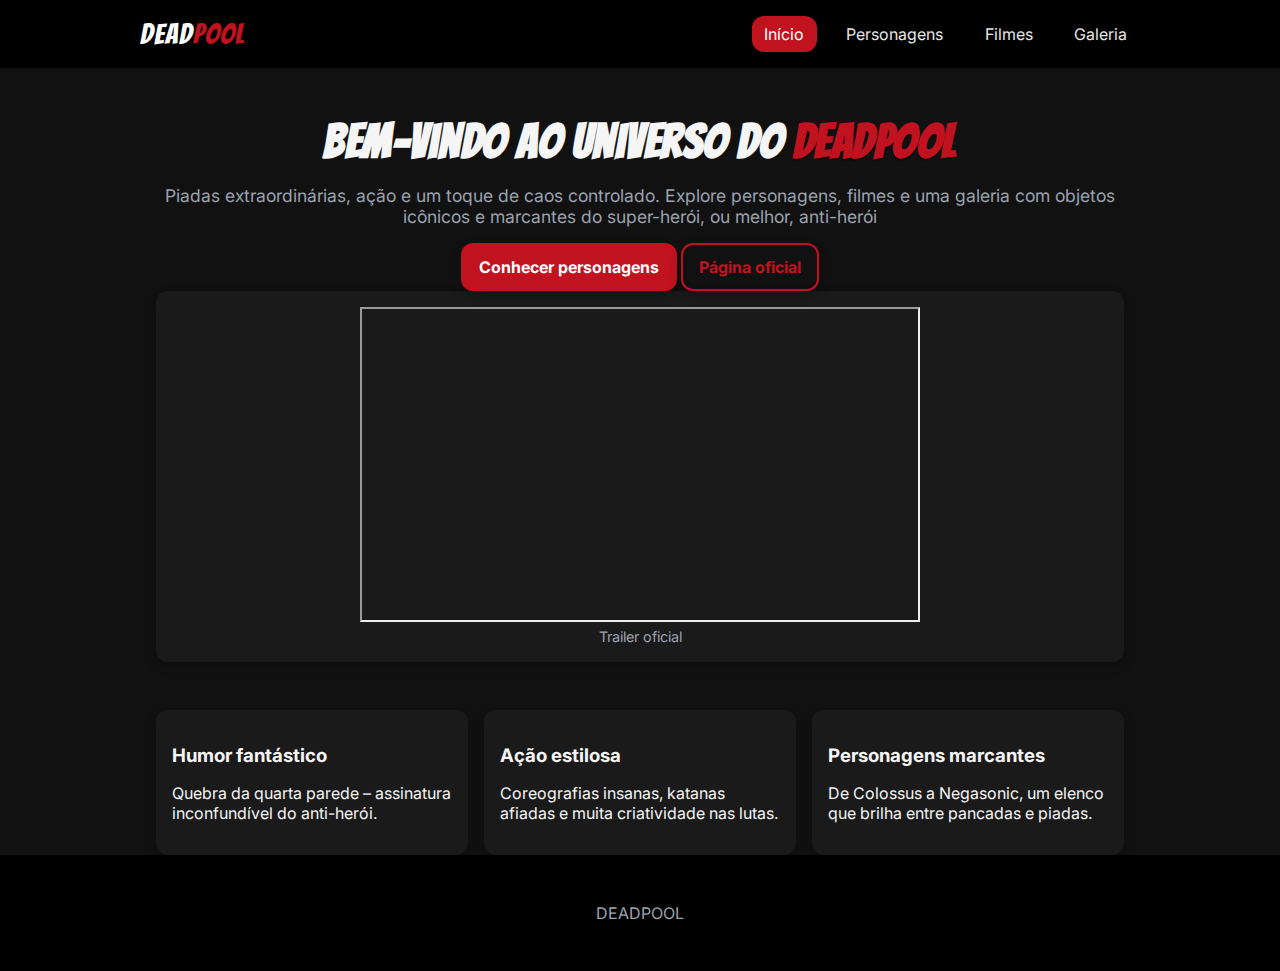
<file: index.html>
<!DOCTYPE html>
<html lang="pt-BR">
<head>
  <meta charset="UTF-8" />
  <meta name="viewport" content="width=device-width, initial-scale=1" />
  <title>Deadpool</title>
  <link href="https://fonts.googleapis.com/css2?family=Bangers&family=Inter:wght@400;600;800&display=swap" rel="stylesheet" />
  <link rel="icon" type="image/svg+xml" href="data:image/svg+xml,%3Csvg xmlns='http://www.w3.org/2000/svg' viewBox='0 0 64 64'%3E%3Ccircle cx='32' cy='32' r='30' fill='%23c1121f'/%3E%3Ccircle cx='24' cy='28' r='10' fill='black'/%3E%3Ccircle cx='40' cy='28' r='10' fill='black'/%3E%3Cellipse cx='24' cy='28' rx='5' ry='3' fill='white'/%3E%3Cellipse cx='40' cy='28' rx='5' ry='3' fill='white'/%3E%3C/svg%3E" />
  <link rel="stylesheet" href="estilos.css" />
  <meta name="description" content="Site temático do Deadpool: personagens, filmes, galeria e curiosidades." />
</head>
<body>
  <header class="site-header">
    <div class="container header-inner">
      <a href="index.html" class="logo">Dead<span>pool</span></a>
      <nav class="nav">
        <a class="nav-link active" href="index.html">Início</a>
        <a class="nav-link" href="personagens.html">Personagens</a>
        <a class="nav-link" href="filmes.html">Filmes</a>
        <a class="nav-link" href="galeria.html">Galeria</a>
      </nav>
    </div>
  </header>


  <main>
    <section class="hero">
      <div class="container hero-inner">
        <div class="hero-text">
          <h1 class="title">Bem-vindo ao universo do <span class="highlight">Deadpool</span></h1>
          <p class="lead">Piadas extraordinárias, ação e um toque de caos controlado. Explore personagens, filmes e uma galeria com objetos icônicos e marcantes do super-herói,
             ou melhor, anti-herói</p>
          <div class="actions">
            <a href="personagens.html" class="btn">Conhecer personagens</a>
            <a href="https://www.marvel.com/characters/deadpool-wade-wilson" target="_blank" rel="noopener" class="btn ghost">Página oficial</a>
          </div>
        </div>
        <div class="hero-media card">
          <div class="ratio ratio-16x9">
            <iframe width="560" height="315" src="https://www.youtube.com/embed/ONHBaC-pfsk" title="Trailer Deadpool (2016)" allow="accelerometer; autoplay; clipboard-write; encrypted-media; gyroscope; picture-in-picture" allowfullscreen></iframe>
          </div>
          <small class="caption">Trailer oficial</small>
        </div>
      </div>
    </section>


    <section class="features">
      <div class="container grid grid-3">
        <article class="card">
          <h3 class="card-title">Humor fantástico</h3>
          <p>Quebra da quarta parede – assinatura inconfundível do anti-herói.</p>
        </article>
        <article class="card">
          <h3 class="card-title">Ação estilosa</h3>
          <p>Coreografias insanas, katanas afiadas e muita criatividade nas lutas.</p>
        </article>
        <article class="card">
          <h3 class="card-title">Personagens marcantes</h3>
          <p>De Colossus a Negasonic, um elenco que brilha entre pancadas e piadas.</p>
        </article>
      </div>
    </section>
  </main>


  <footer class="site-footer">
    <div class="container footer-inner">
      <p>DEADPOOL</p>
    </div>
  </footer>
</body>
</html>
</file>
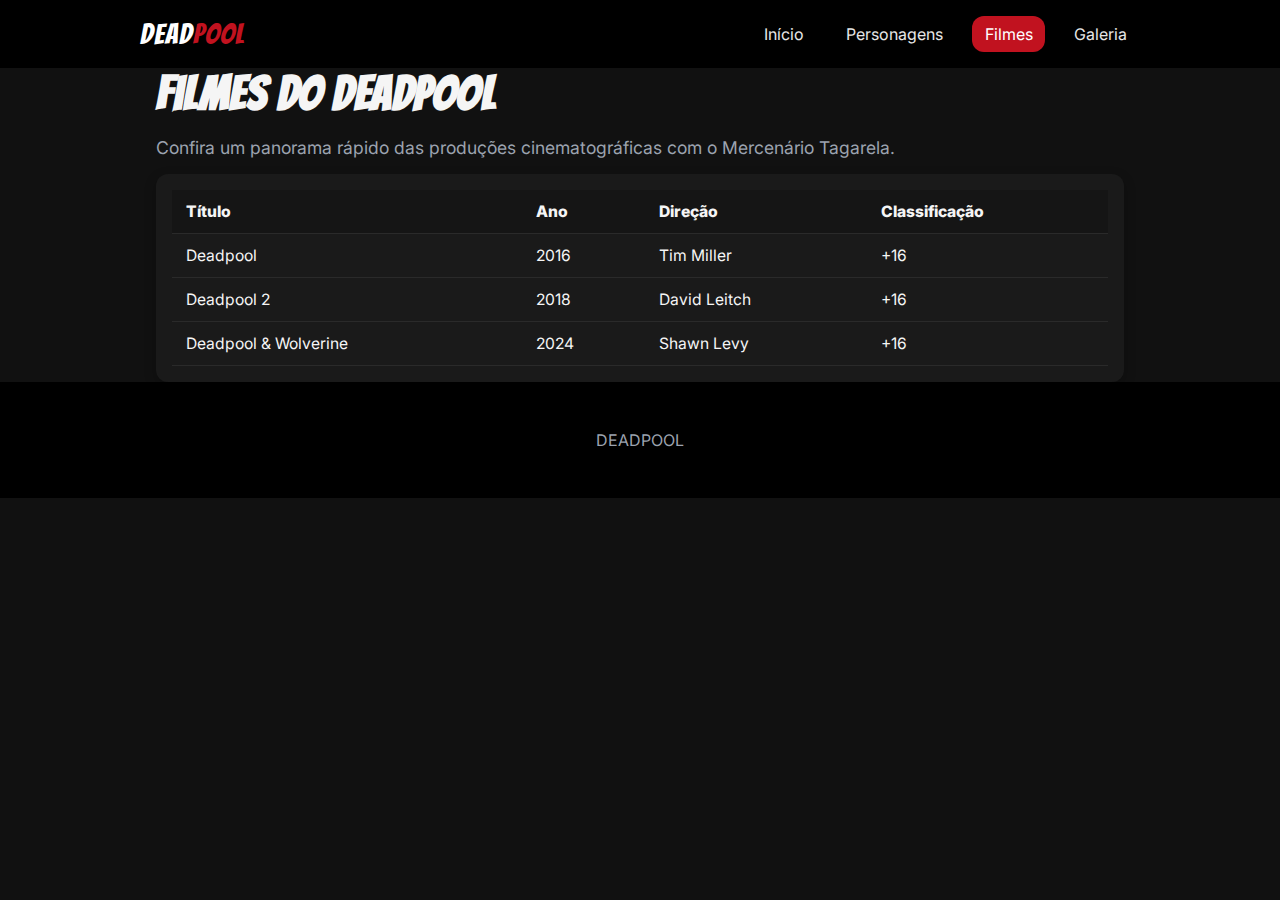
<file: filmes.html>
<!DOCTYPE html>
<html lang="pt-BR">
<head>
  <meta charset="UTF-8" />
  <meta name="viewport" content="width=device-width, initial-scale=1" />
  <title>Deadpool | Filmes</title>
  <link href="https://fonts.googleapis.com/css2?family=Bangers&family=Inter:wght@400;600;800&display=swap" rel="stylesheet" />
  <link rel="icon" type="image/svg+xml" href="data:image/svg+xml,%3Csvg xmlns='http://www.w3.org/2000/svg' viewBox='0 0 64 64'%3E%3Ccircle cx='32' cy='32' r='30' fill='%23c1121f'/%3E%3Ccircle cx='24' cy='28' r='10' fill='black'/%3E%3Ccircle cx='40' cy='28' r='10' fill='black'/%3E%3Cellipse cx='24' cy='28' rx='5' ry='3' fill='white'/%3E%3Cellipse cx='40' cy='28' rx='5' ry='3' fill='white'/%3E%3C/svg%3E" />
  <link rel="stylesheet" href="estilos.css" />
</head>
<body>
  <header class="site-header">
    <div class="container header-inner">
      <a href="index.html" class="logo">Dead<span>pool</span></a>
      <nav class="nav">
        <a class="nav-link" href="index.html">Início</a>
        <a class="nav-link" href="personagens.html">Personagens</a>
        <a class="nav-link active" href="filmes.html">Filmes</a>
        <a class="nav-link" href="galeria.html">Galeria</a>
      </nav>
    </div>
  </header>


  <main class="container">
    <h1 class="title">Filmes do Deadpool</h1>
    <p class="lead">Confira um panorama rápido das produções cinematográficas com o Mercenário Tagarela.</p>


    <div class="table-wrap card">
      <table class="table">
        <thead>
          <tr>
            <th>Título</th>
            <th>Ano</th>
            <th>Direção</th>
            <th>Classificação</th>          
          </tr>
        </thead>
        <tbody>
          <tr>
            <td>Deadpool</td>
            <td>2016</td>
            <td>Tim Miller</td>
            <td>+16</td>          
          </tr>
          <tr>
            <td>Deadpool 2</td>
            <td>2018</td>
            <td>David Leitch</td>
            <td>+16</td>            
          </tr>
          <tr>
            <td>Deadpool & Wolverine</td>
            <td>2024</td>
            <td>Shawn Levy</td>
            <td>+16</td>          
          </tr>
        </tbody>
      </table>
    </div>


   
  </main>


  <footer class="site-footer">
    <div class="container footer-inner">
      <p>DEADPOOL</p>
    </div>
  </footer>
</body>
</html>
</file>
<file: estilos.css>
@import url('https://fonts.googleapis.com/css2?family=Bangers&family=Inter:wght@400;700&display=swap');

* { box-sizing: border-box; }
body, html { margin: 0; padding: 0; }
img { max-width: 100%; display: block; object-fit: cover; } 
a { text-decoration: none; color: inherit; } 

body {
  font-family: 'Inter', sans-serif;
  color: #f5f5f5;  
  background: #111; 
}

.container {
  max-width: 1000px;
  margin: 0 auto;
  padding: 0 16px;
}

.title {
  font-family: 'Bangers', cursive;   
  letter-spacing: .5px;               
  font-size: clamp(32px, 6vw, 48px);   
  margin: 0 0 8px;
}
.lead {
  color: #9ca3af; 
  font-size: 17.6px;
  margin-bottom: 16px;
}
.highlight {
  color: #c1121f;  
  text-shadow: 0 2px 0 rgba(0,0,0,.35);
}
.site-header {
  background: #000; 
  position: sticky; 
  top: 0;
}
.header-inner {
  display: flex;                 
  justify-content: space-between;
  align-items: center;        
  padding: 16px 0;
}
.logo {
  font-family: 'Bangers', cursive;
  font-size: 28.8px;
  color: white;
  letter-spacing: 1px;
}
.logo span { color: #c1121f; } 
.nav { display: flex; gap: 16px; }
.nav-link {
  padding: 8px 12.8px;
  border-radius: 12px;
  color: #e7e7e7;
  transition: 0.2s;
}
.nav-link:hover { background: #2a2a2a; } 
.nav-link.active {
  background: #c1121f; 
  color: white;
  box-shadow: 0 4px 12px rgba(0,0,0,.25);
}

.hero {
  padding: 48px 0;
  text-align: center;
}
.actions { margin-top: 16px; } 

.btn {
  display: inline-block;
  padding: 12px 16px;
  border-radius: 12px;
  background: #c1121f;  
  color: white;
  font-weight: bold;
  box-shadow: 0 4px 12px rgba(0,0,0,.25);
  border: 2px solid #c1121f;
  transition: transform .08s ease-in-out, filter .2s ease;
}
.btn:hover { filter: brightness(1.05); transform: translateY(-1px); } 
.btn.ghost { background: transparent; color: #c1121f; } 
.btn.small { padding: 8px 12px; font-size: 15.2px; } 

.grid {
  display: grid;
  gap: 16px;
}
.grid-3 { grid-template-columns: repeat(3, 1fr); } 
.card {
  background: #1a1a1a;
  border-radius: 12px;
  padding: 16px;
  box-shadow: 0 4px 12px rgba(0,0,0,.25);
}
.card-title { font-weight: bold; margin-bottom: 8px; }
.card-img {
  width: 100%;
  height: 200px;              
  border-radius: 12px;
  border: 1px solid #2a2a2a;
  object-fit: cover;         
}
.caption {
  color: #9ca3af;
  font-size: 14.4px;
  margin-top: 8px;
}
.table-wrap { overflow-x: auto; } 
.table {
  width: 100%;
  border-collapse: collapse;
  font-size: 15.68px;
}
.table th, .table td {
  padding: 12px 14.4px;
  border-bottom: 1px solid #2a2a2a;
  text-align: left;
}
.table th {
  background: #151515;
  font-weight: 800;
}
.table tr:hover {
  background: rgba(193,18,31,.06); 
}

.site-footer {
  text-align: center;
  padding: 32px 0;
  background: #000;
  color: #9ca3af;
}

@media (max-width: 700px) {
  .grid-3 { grid-template-columns: 1fr; } 
}
</file>
